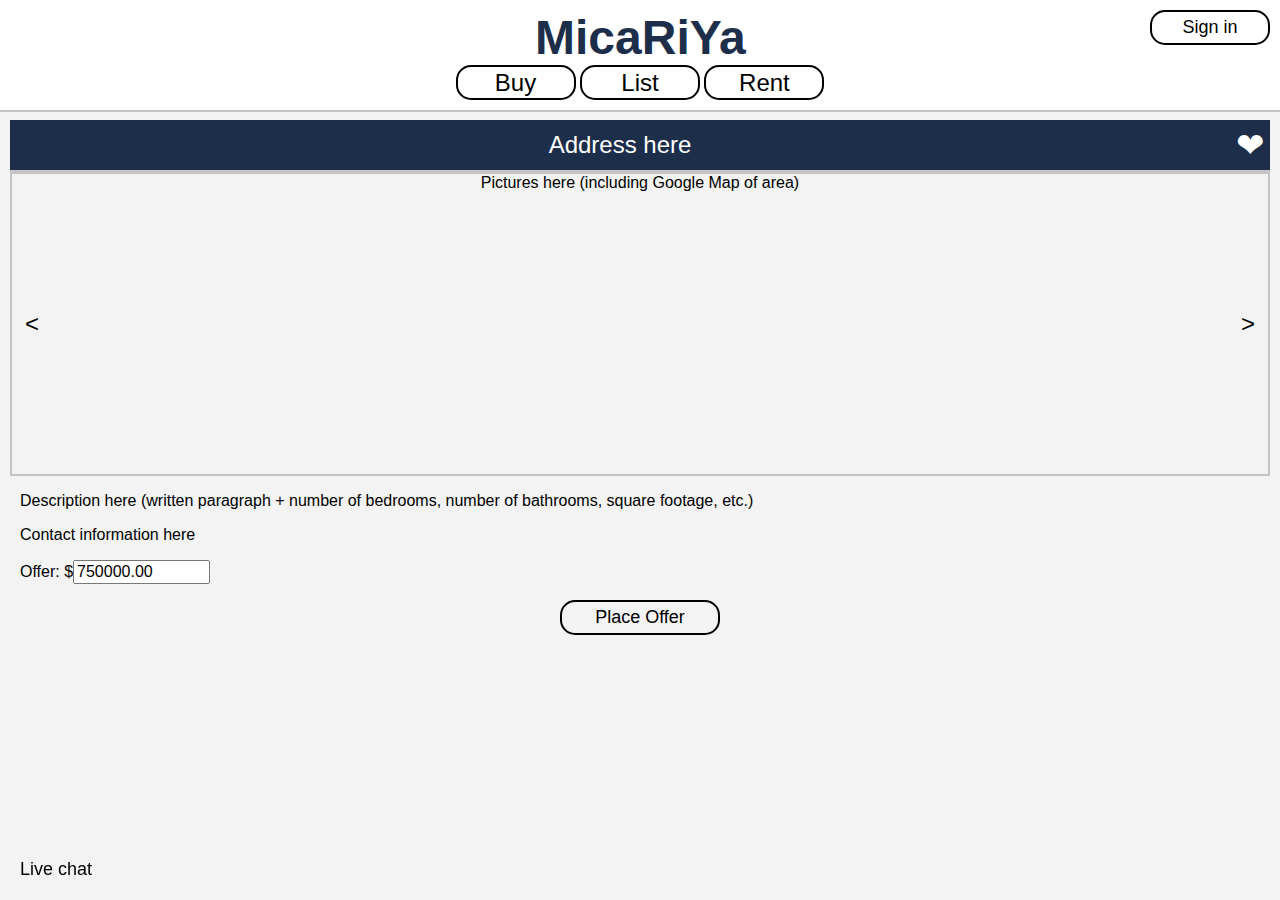
<file: house.html>
<!DOCTYPE html>
<html lang="en">
<head>
    <meta charset="UTF-8">
    <meta http-equiv="X-UA-Compatible" content="IE=edge">
    <meta name="viewport" content="width=device-width, initial-scale=1.0">
    <title>MicaRiYa Real Estate</title>
    <link rel="stylesheet" href="style/style.css">
    <link rel="stylesheet" href="style/house-style.css">
</head>

<body onLoad="setMode()">
    <div class="header">
        <div class="title-bar">
            <a class="title" href="index.html">MicaRiYa</a>
            <div class="signin">
                <button onclick="account()" class="unselected" id="log" style="font-size: 18px;">Sign in</button>
            </div>
        </div>
        <div class="mode-bar">
            <button onclick="buy()" class="unselected" id="buy">Buy</button>
            <button onclick="sell()" class="unselected" id="sell">List</button>
            <button onclick="rent()" class="unselected" id="rent">Rent</button>
        </div>
    </div>

    <div class="content">
        <div class="main-content">
            <div class="subtitle">
                <div></div>
                <div class="subtitle-container">Address here</div>
                <div class="heart-container"><button class="unfavorite" id="heart" onclick="favorite()">&#10084</button></div>
            </div>

            <div class="gallery">
                <button class="navigate"> &lt </button>
                <div>Pictures here (including Google Map of area)</div>
                <button class="navigate"> &gt </button>
            </div>

            <div class="subsection">
                <p>Description here (written paragraph + number of bedrooms, number of bathrooms, square footage, etc.)</p>
                <p>Contact information here</p>
                <p>Offer: $<input type="number" class="house-price" min="0.00" step="1000.00" max="5000000.00" value="750000.00"></p>
            </div>

            <div><button onclick="alert('Your offer has been placed. Go to your account to review it.')" class="unselected" style="width: 160px; font-size: 18px;">Place Offer</button></div>

            <div class="chat-popup" id="chat-window">
                <form style="width: 300px; height: 175px;">
                    <textarea class="chat-text" id="chat-text" onchange="giveAnswer()" placeholder="Type message..."></textarea>
                </form>
            </div>

            <div style="font-size: 18px; position: fixed; bottom: 20px; left: 20px;"><a href="javascript:openChat()">Live chat</a></div>
        </div>
    </div>

    <script>
        var access = false;
        var fav = false;

        function setMode(){
            if(localStorage.getItem("log-status") == "in"){
                document.getElementById("log").innerHTML = "Account";
                access = true;
            }else{
                document.getElementById("log").innerHTML = "Sign in";
                access = false;
            }
        }

        function account(){
            if(access){
                window.location.href = "logout.html";
            }else{
                window.location.href = "login.html";
            }
        }

        function buy(){
            localStorage.setItem("new-mode", "buy");
            window.location.href = "buy.html";
        }

        function sell(){
            window.location.href = "sell.html";
        }

        function rent(){
            localStorage.setItem("new-mode", "rent");
            window.location.href = "buy.html";
        }

        function favorite(){
            if(fav){
                document.getElementById("heart").classList.remove('favorite');
                document.getElementById("heart").classList.add('unfavorite');
                fav = false;
            }else{
                document.getElementById("heart").classList.remove('unfavorite');
                document.getElementById("heart").classList.add('favorite');
                fav = true;
            }
        }

        function openChat() {
            var chat = document.getElementById("chat-window");
            if(chat.style.display == "block"){
                chat.style.display = "none";
            }else{
                chat.style.display = "block";
            }
        }

        function giveAnswer() {
            document.getElementById("chat-text").value += "\nIncredibly helpful answer"
        }
    </script>

</body>
</html>
</file>
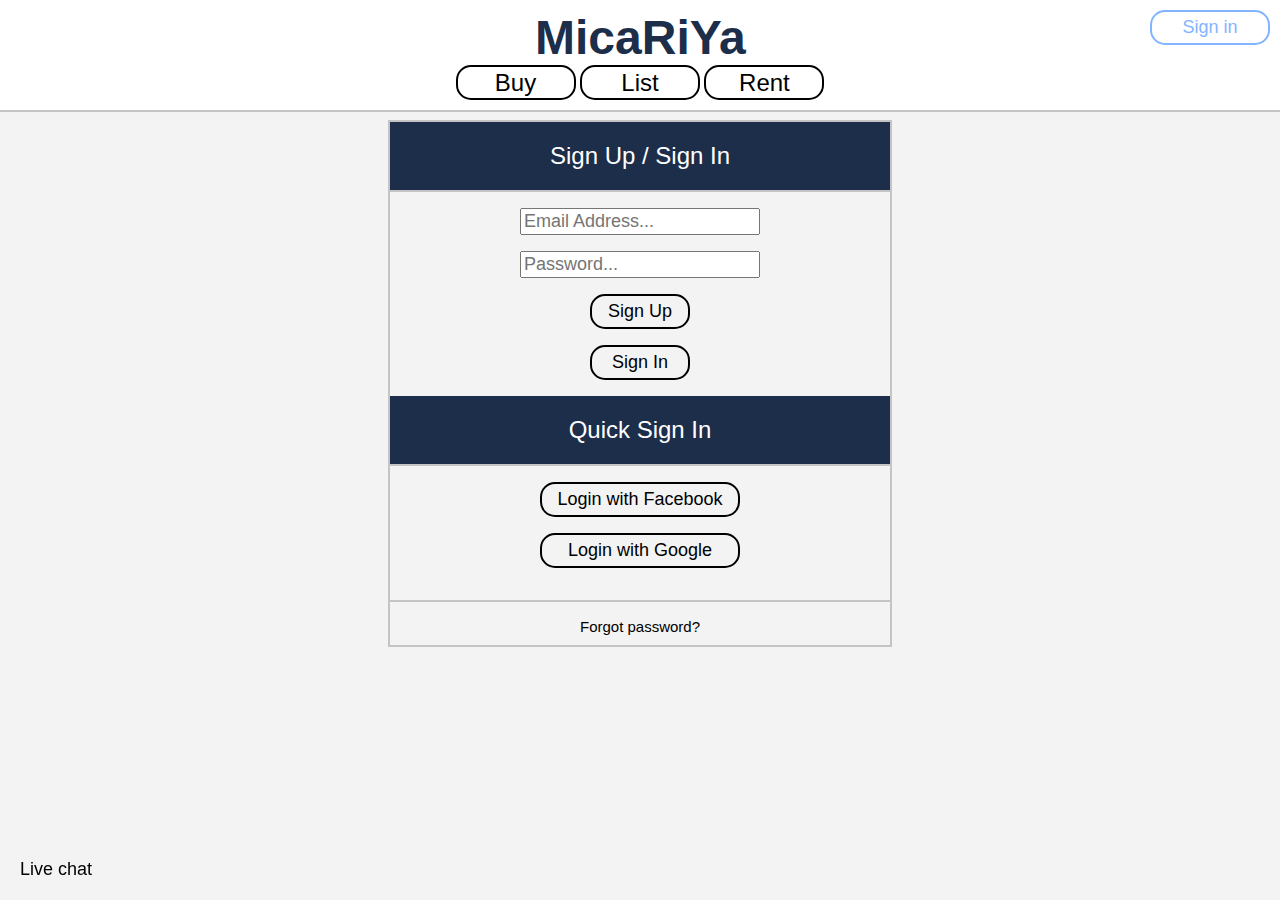
<file: login.html>
<!DOCTYPE html>
<html lang="en">
<head>
    <meta charset="UTF-8">
    <meta http-equiv="X-UA-Compatible" content="IE=edge">
    <meta name="viewport" content="width=device-width, initial-scale=1.0">
    <title>MicaRiYa Real Estate</title>
    <link rel="stylesheet" href="style/style.css">
    <link rel="stylesheet" href="style/login-style.css">

<body>
    <div class="header">
        <div class="title-bar">
            <a class="title" href="index.html">MicaRiYa</a>
            <div class="signin">
                <button class="selected" id="log" style="font-size: 18px;">Sign in</button>
            </div>
        </div>
        <div class="mode-bar">
            <button onclick="buy()" class="unselected" id="buy">Buy</button>
            <button onclick="sell()" class="unselected" id="sell">List</button>
            <button onclick="rent()" class="unselected" id="rent">Rent</button>
        </div>
    </div>

    <div class="content">
        <div class="main-content">
            <div class="subtitle">Sign Up / Sign In</div>
            <div>
                <p><input type="text" class="login-field" placeholder="Email Address..."></p>
                <p><input type="password" class="login-field" placeholder="Password..."></p>
                <p><button onclick="login()" class="unselected" style="width: 100px; font-size: 18px;">Sign Up</button></p>
                <p><button onclick="login()" class="unselected" style="width: 100px; font-size: 18px;">Sign In</button></p>
            </div>
            <div class="subtitle">Quick Sign In</div>
            <div>
                <p><button onclick="login()" class="unselected" style="width: 200px; font-size: 18px;">Login with Facebook</button></p>
                <p><button onclick="login()" class="unselected" style="width: 200px; font-size: 18px;">Login with Google</button></p>
            </div>
            <p class = "line"></p>
            <a href="#" style="font-size:15px;">Forgot password?</a>
        </div>

        <div class="chat-popup" id="chat-window">
            <form style="width: 300px; height: 175px;">
                <textarea class="chat-text" id="chat-text" onchange="giveAnswer()" placeholder="Type message..."></textarea>
            </form>
        </div>

        <div style="font-size: 18px; position: fixed; bottom: 20px; left: 20px;"><a href="javascript:openChat()">Live chat</a></div>
    </div>

    <script>
        function buy(){
            localStorage.setItem("new-mode", "buy");
            window.location.href = "buy.html";
        }

        function sell(){
            window.location.href = "sell.html";
        }

        function rent(){
            localStorage.setItem("new-mode", "rent");
            window.location.href = "buy.html";
        }

        function login(){
            localStorage.setItem("log-status", "in");
            window.location.href = "index.html";
        }

        function openChat() {
            var chat = document.getElementById("chat-window");
            if(chat.style.display == "block"){
                chat.style.display = "none";
            }else{
                chat.style.display = "block";
            }
        }

        function giveAnswer() {
            document.getElementById("chat-text").value += "\nIncredibly helpful answer"
        }
    </script>

</body>
</html>
</file>
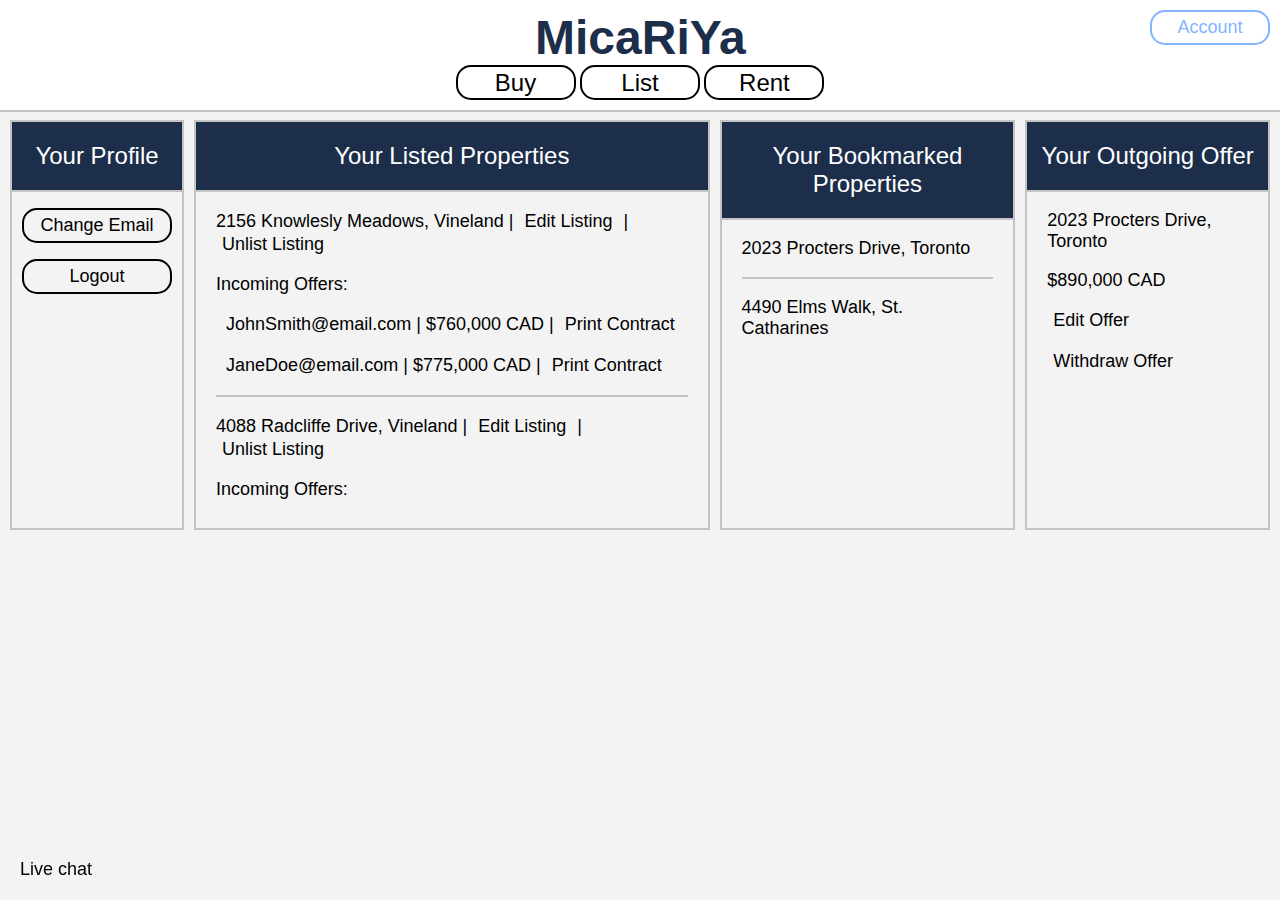
<file: logout.html>
<!DOCTYPE html>
<html lang="en">
<head>
    <meta charset="UTF-8">
    <meta http-equiv="X-UA-Compatible" content="IE=edge">
    <meta name="viewport" content="width=device-width, initial-scale=1.0">
    <title>MicaRiYa Real Estate</title>
    <link rel="stylesheet" href="style/style.css">
    <link rel="stylesheet" href="style/logout-style.css">

<body>
    <div class="header">
        <div class="title-bar">
            <a class="title" href="index.html">MicaRiYa</a>
            <div class="signin">
                <button class="selected" id="log" style="font-size: 18px;">Account</button>
            </div>
        </div>
        <div class="mode-bar">
            <button onclick="buy()" class="unselected" id="buy">Buy</button>
            <button onclick="sell()" class="unselected" id="sell">List</button>
            <button onclick="rent()" class="unselected" id="rent">Rent</button>
        </div>
    </div>

    <div class="content">
        <div class="main-content">
            <div class="left-side">
                <div class="subtitle">Your Profile</div>
                <p><button class="unselected" style="width: 150px; font-size: 18px; margin-left: 10px; margin-right: 10px;">Change Email</button></p>
                <p><button onclick="logout()" class="unselected" style="width: 150px; font-size: 18px; margin-left: 10px; margin-right: 10px;">Logout</button></p>
            </div>

            <div class="middle-left">
                <div class="subtitle">Your Listed Properties</div>
                <div class="subsection">
                    <p>2156 Knowlesly Meadows, Vineland | <button class="simple">Edit Listing</button> | <button class="simple">Unlist Listing</button></p>
                    <p>Incoming Offers:</p>
                    <p style="padding-left: 10px;">JohnSmith@email.com | $760,000 CAD | <button class="simple">Print Contract</button></p>
                    <p style="padding-left: 10px;">JaneDoe@email.com | $775,000 CAD | <button class="simple">Print Contract</button></p>
                    <p class = "line"></p>
                    <p>4088 Radcliffe Drive, Vineland | <button class="simple">Edit Listing</button> | <button class="simple">Unlist Listing</button></p>
                    <p>Incoming Offers:</p>
                </div>
            </div>

            <div class="middle-right">
                <div class="subtitle">Your Bookmarked Properties</div>
                <div class="subsection">
                    <p><a class="address" href="house.html">2023 Procters Drive, Toronto</a></p>
                    <p class = "line"></p>
                    <p><a class="address" href="house.html">4490 Elms Walk, St. Catharines</a></p>
                </div>
            </div>

            <div class="right-side">
                <div class="subtitle">Your Outgoing Offer</div>
                <div class="subsection">
                    <p><a class="address" href="house.html">2023 Procters Drive, Toronto</a></p>
                    <p>$890,000 CAD</p>
                    <p><button class="simple">Edit Offer</button></p>
                    <p><button class="simple">Withdraw Offer</button></p>
                </div>
            </div>
        </div>

        <div class="chat-popup" id="chat-window">
            <form style="width: 300px; height: 175px;">
                <textarea class="chat-text" id="chat-text" onchange="giveAnswer()" placeholder="Type message..."></textarea>
            </form>
        </div>

        <div style="font-size: 18px; position: fixed; bottom: 20px; left: 20px;"><a href="javascript:openChat()">Live chat</a></div>
    </div>

    <script>
        function buy(){
            localStorage.setItem("new-mode", "buy");
            window.location.href = "buy.html";
        }

        function sell(){
            window.location.href = "sell.html";
        }

        function rent(){
            localStorage.setItem("new-mode", "rent");
            window.location.href = "buy.html";
        }

        function logout(){
            localStorage.setItem("log-status", "out");
            window.location.href = "index.html";
        }

        function openChat() {
            var chat = document.getElementById("chat-window");
            if(chat.style.display == "block"){
                chat.style.display = "none";
            }else{
                chat.style.display = "block";
            }
        }

        function giveAnswer() {
            document.getElementById("chat-text").value += "\nIncredibly helpful answer"
        }
    </script>

</body>
</html>
</file>
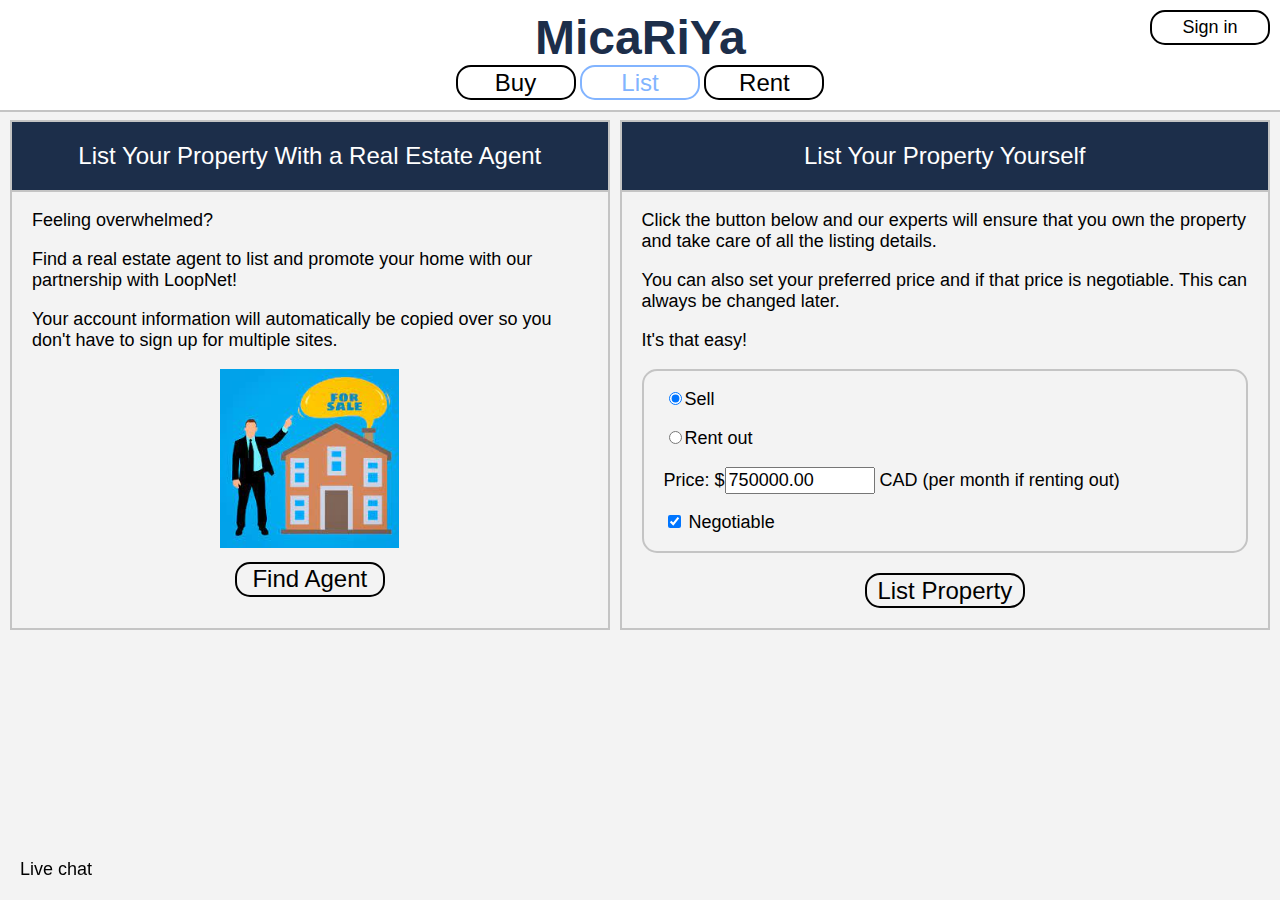
<file: sell.html>
<!DOCTYPE html>
<html lang="en">
<head>
    <meta charset="UTF-8">
    <meta http-equiv="X-UA-Compatible" content="IE=edge">
    <meta name="viewport" content="width=device-width, initial-scale=1.0">
    <title>MicaRiYa Real Estate</title>
    <link rel="stylesheet" href="style/style.css">
    <link rel="stylesheet" href="style/sell-style.css">

<body onload="setMode()">
    <div class="header">
        <div class="title-bar">
            <a class="title" href="index.html">MicaRiYa</a>
            <div class="signin">
                <button onclick="account()" class="unselected" id="log" style="font-size: 18px;">Sign in</button>
            </div>
        </div>
        <div class="mode-bar">
            <button onclick="buy()" class="unselected" id="buy">Buy</button>
            <button onclick="sell()" class="selected" id="sell">List</button>
            <button onclick="rent()" class="unselected" id="rent">Rent</button>
        </div>
    </div>

    <div class="content">
        <div class="main-content">
            <div class="left-side">
                <div class="subtitle">List Your Property With a Real Estate Agent</div>
                <div class="subsection">
                    <p>Feeling overwhelmed?</p>
                    <p>Find a real estate agent to list and promote your home with our partnership with LoopNet!</p>
                    <p>Your account information will automatically be copied over so you don't have to sign up for multiple sites.</p>
                </div>
                <div style="width: 100%; padding-bottom: 10px;"><img src="images/clipart-agent.jpg" alt="Agent" style="width: 30%;"></div>
                <div><button onclick="window.location.href = 'https://www.loopnet.ca/commercial-real-estate-brokers/';" class="unselected" style="width: 150px;">Find Agent</button></div>
            </div>

            <div class="right-side">
                <div class="subtitle">List Your Property Yourself</div>
                <div class="subsection">
                    <p>Click the button below and our experts will ensure that you own the property and take care of all the listing details.</p>
                    <p>You can also set your preferred price and if that price is negotiable. This can always be changed later.</p>
                    <p>It's that easy!</p>
                    <div class="input-section">
                        <p><input type="radio" id="sell" name="listing" checked><label for="html">Sell</label></p>
                        <p><input type="radio" id="rent-out" name="listing"><label for="rent-out">Rent out</label></p>
                        <p>Price: $<input type="number" class="house-price" min="0.00" step="1000.00" max="5000000.00" value="750000.00"> CAD (per month if renting out)</p>
                        <p><input type="checkbox" id="negotiable" checked><label for="negotiable"> Negotiable</label></p>
                    </div>
                </div>
                <div><button onclick="alert('You have requested to list your house on MicaRiYa. Our experts will process your request within 1-2 business days.')" class="unselected" style="width: 160px;">List Property</button></div>
            </div>
        </div>

        <div class="chat-popup" id="chat-window">
            <form style="width: 300px; height: 175px;">
                <textarea class="chat-text" id="chat-text" onchange="giveAnswer()" placeholder="Type message..."></textarea>
            </form>
        </div>

        <div style="font-size: 18px; position: fixed; bottom: 20px; left: 20px;"><a href="javascript:openChat()">Live chat</a></div>
    </div>

    <script>
        var access = false;

        function setMode(){
            if(localStorage.getItem("log-status") == "in"){
                document.getElementById("log").innerHTML = "Account";
                access = true;
            }else{
                document.getElementById("log").innerHTML = "Sign in";
                access = false;
            }
        }

        function account(){
            if(access){
                window.location.href = "logout.html";
            }else{
                window.location.href = "login.html";
            }
        }

        function buy(){
            localStorage.setItem("new-mode", "buy");
            window.location.href = "buy.html";
        }

        function sell(){
        }

        function rent(){
            localStorage.setItem("new-mode", "rent");
            window.location.href = "buy.html";
        }

        function openChat() {
            var chat = document.getElementById("chat-window");
            if(chat.style.display == "block"){
                chat.style.display = "none";
            }else{
                chat.style.display = "block";
            }
        }

        function giveAnswer() {
            document.getElementById("chat-text").value += "\nIncredibly helpful answer"
        }
    </script>

</body>
</html>
</file>
<file: style/style.css>
html, body {
    margin: 0;
    padding: 0;
}

body {
    display: flex;
    flex-direction: column;
    align-items: center;
    font-family: Open Sans, sans-serif;
    background-color: #f3f3f3;
}

a {
    text-decoration: none;
}

.header {
    width: 100%;
    display: flex;
    flex-direction: column;
    position: fixed;
    align-items: center;
    padding-top: 10px;
    padding-bottom: 5px;
    background-color: white;
    border-bottom: 2px solid #C4C4C4;
    z-index: 2;
}

.title-bar {
    width: 100%;
    height: 50px;
    position: relative;
    display: flex;
    flex-direction: row;
}

.title {
    width: 210px;
    font-size: 48px;
    color: #1c2e4a;
    font-weight: bold;
    position: absolute;
    left:0;
    right:0;
    margin-left:auto;
    margin-right:auto;
}

.signin {
    width: 130px;
    margin-left: auto;
    margin-right: 0px;
}

.mode-bar {
    height: 40px;
    padding-top: 5px;
}

.selected {
    height: 35px;
    width: 120px;
    border-radius: 15px;
    border: 2px solid #82b4ff;
    font-size: 24px;
    color: #82b4ff;
    background: none;
}

.unselected {
    height: 35px;
    width: 120px;
    border-radius: 15px;
    border: 2px solid black;
    font-size: 24px;
    color: black;
    background: none;
}

.unselected:hover{
    background: #1c2e4a;
    color: white;
    border: none;
}

.content {
    width: 100%;
    margin-top: 120px;
}

a {
    color: black;
}

/* The popup chat - hidden by default */
.chat-popup {
    width: 300px;
    height: 175px;
    display: none;
    position: fixed;
    bottom: 50px;
    left: 15px;
    border: 2px solid #1c2e4a;
    background: white;
    z-index: 9;
}


/* Full-width textarea */
.chat-text {
    width: 295px;
    height: 170px;
    resize: none;
    margin: 0 0 0 0;
    border: none;
    background: white;
    font-size: 15px;
}

/* When the textarea gets focus, do something */
.chat-text:focus {
  outline: none;
}
</file>
<file: style/house-style.css>
.main-content{
    margin-left: 10px;
    margin-right: 10px;
    text-align: center;
}

.subtitle {
    height: 50px;
    display: flex;
    flex-direction: row;
    justify-content: space-between;
    color: white;
    background: #1c2e4a;
    border-bottom: 2px solid #c4c4c4;
}

.subtitle-container {
    height: 50px;
    font-size: 24px;
    display: flex;
    align-items: center;
    justify-content: center;
}

.heart-container {
    height: 50px;
    display: flex;
    align-items: center;
    justify-content: center;
}

.unfavorite {
    border-radius: 15px;
    border: none;
    font-size: 34px;
    color: white;
    background: none;
}

.unfavorite:hover {
    font-size: 36px; 
    cursor: pointer;
}

.favorite {
    border-radius: 15px;
    border: none;
    font-size: 34px;
    color: red;
    background: none;
}

.favorite:hover {
    font-size: 36px; 
    cursor: pointer;
}

.gallery {
    height: 300px;
    display: flex;
    flex-direction: row;
    justify-content: space-between;
    border: 2px solid #c4c4c4;
}

.subsection {
    margin-left: 10px;
    margin-right: 10px;
    text-align: left;
    font-size: 16px;
}

.house-price {
    font-size: 16px;
}

.navigate {
    width: 40px;
    font-size: 24px;
    background: none;
    border: none;
}

.navigate:hover{
    background: #c4c4c4;
}
</file>
<file: style/login-style.css>
.main-content {
    width: 500px;
    display: flex;
    flex-direction: column;
    position: relative;
    text-align: center;
    padding-bottom: 10px;
    margin-left: auto;
    margin-right: auto;
    margin-bottom: 10px;
    border: 2px solid #c4c4c4;
    z-index: 1;
}

.subtitle {
    padding-top: 20px;
    padding-bottom: 20px;
    padding-left: 10px;
    padding-right: 10px;
    font-size: 24px;
    text-align: center;
    color: white;
    background: #1c2e4a;
    border-bottom: 2px solid #c4c4c4;
}

.login-field{
    font-size: 18px;
}

.line {
    border-bottom: 2px solid #c4c4c4;
}
</file>
<file: style/logout-style.css>
.main-content {
    display: flex;
    flex-direction: row;
    position: relative;
    justify-content: space-around;
    margin-bottom: 10px;
    margin-left: 10px;
    margin-right: 10px;
    gap: 10px;
    z-index: 1;
}

.left-side{
    padding-bottom: 10px;
    flex-direction: column;
    justify-content: center;
    text-align: center;
    border: 2px solid #c4c4c4;
}

.middle-left{
    padding-bottom: 10px;
    flex-direction: column;
    justify-content: center;
    text-align: center;
    border: 2px solid #c4c4c4;
}

.middle-right{
    padding-bottom: 10px;
    flex-direction: column;
    justify-content: center;
    text-align: center;
    border: 2px solid #c4c4c4;
}

.right-side{
    padding-bottom: 10px;
    flex-direction: column;
    justify-content: center;
    text-align: center;
    border: 2px solid #c4c4c4;
}

.subtitle {
    padding-top: 20px;
    padding-bottom: 20px;
    padding-left: 10px;
    padding-right: 10px;
    font-size: 24px;
    text-align: center;
    color: white;
    background: #1c2e4a;
    border-bottom: 2px solid #c4c4c4;
}

.subsection {
    padding-left: 20px;
    padding-right: 20px;
    flex-direction: column;
    justify-content: center;
    font-size: 18px;
    text-align: left;
}

.simple {
    border-radius: 15px;
    border: none;
    font-size: 18px;
    color: black;
    background: none;
}

.simple:hover{
    background: #1c2e4a;
    color: white;
}

.line {
    border-bottom: 2px solid #c4c4c4;
}

.address:hover {
    color: #82b4ff;
}
</file>
<file: style/sell-style.css>
.main-content {
    display: flex;
    flex-direction: row;
    position: relative;
    justify-content: space-around;
    margin-bottom: 10px;
    margin-left: 10px;
    margin-right: 10px;
    gap: 10px;
    z-index: 1;
}

.left-side{
    padding-bottom: 20px;
    flex-direction: column;
    justify-content: center;
    text-align: center;
    border: 2px solid #c4c4c4;
}

.right-side{
    padding-bottom: 20px;
    flex-direction: column;
    justify-content: center;
    text-align: center;
    border: 2px solid #c4c4c4;
}

.subtitle {
    padding-top: 20px;
    padding-bottom: 20px;
    font-size: 24px;
    text-align: center;
    color: white;
    background: #1c2e4a;
    border-bottom: 2px solid #c4c4c4;
}

.subsection {
    padding-left: 20px;
    padding-right: 20px;
    flex-direction: column;
    justify-content: center;
    font-size: 18px;
    text-align: left;
}

.input-section {
    padding-left: 20px;
    padding-right: 20px;
    margin-bottom: 20px;
    border: 2px solid #c4c4c4;
    border-radius: 15px;
}

.house-price {
    font-size: 18px;
}
</file>
